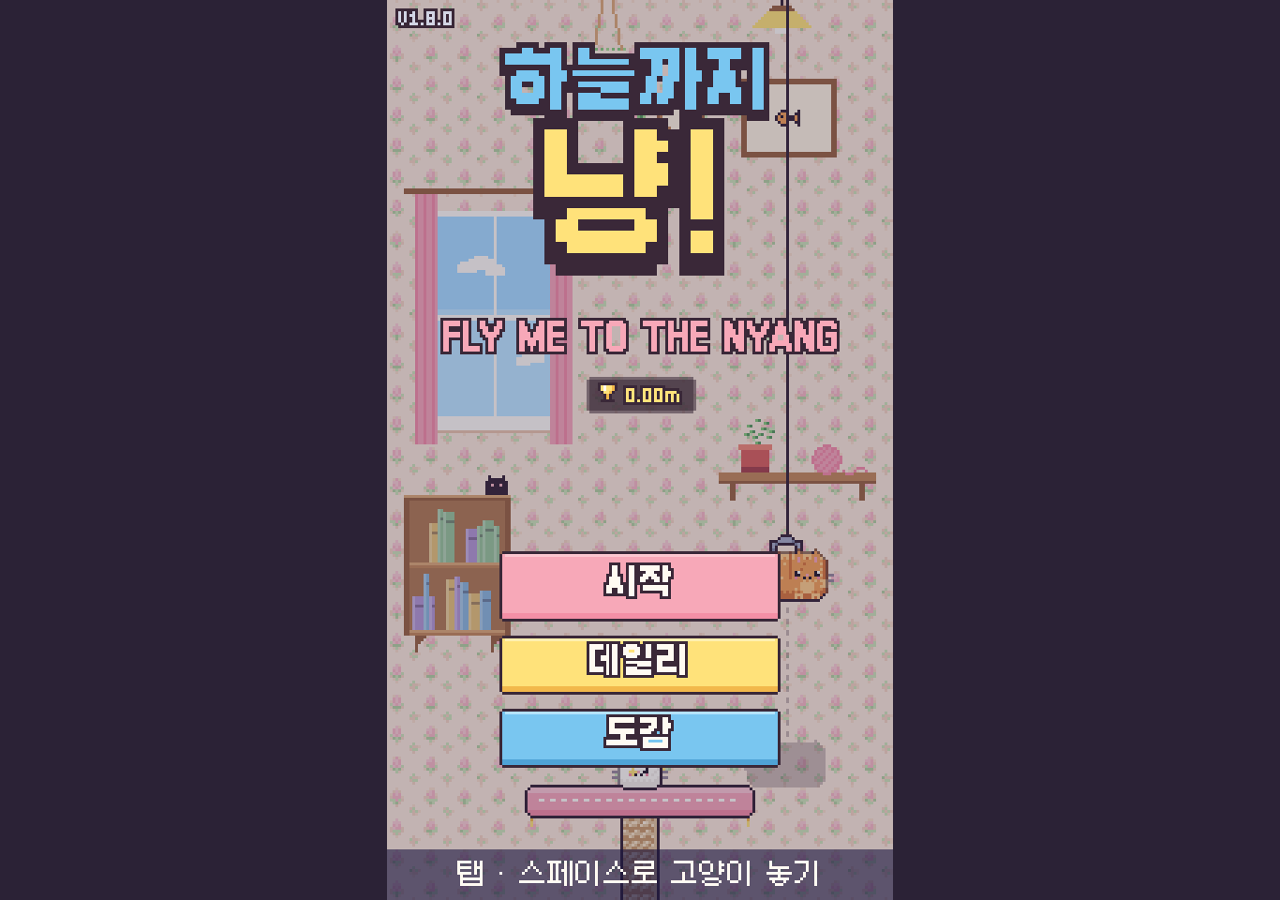
<file: index.html>
<!doctype html>
<html lang="ko">
<head>
  <meta charset="utf-8">
  <meta name="viewport" content="width=device-width, initial-scale=1, maximum-scale=1, user-scalable=no">
  <meta name="theme-color" content="#2b2236">
  <title>하늘까지 냥 · Fly Me to the Nyang</title>
  <link rel="icon" type="image/png" sizes="32x32" href="icons/favicon-32.png">
  <link rel="icon" type="image/png" sizes="192x192" href="icons/icon-192.png">
  <link rel="apple-touch-icon" href="icons/apple-touch-icon.png">
  <link rel="manifest" href="manifest.webmanifest">
  <meta name="apple-mobile-web-app-title" content="하늘까지 냥">
  <link rel="stylesheet" href="css/style.css?v=1.8.0">
</head>
<body>
  <canvas id="game" width="180" height="320"></canvas>
  <script src="vendor/matter.min.js?v=1.8.0"></script>
  <script type="module" src="js/main.js?v=1.8.0"></script>
</body>
</html>
</file>
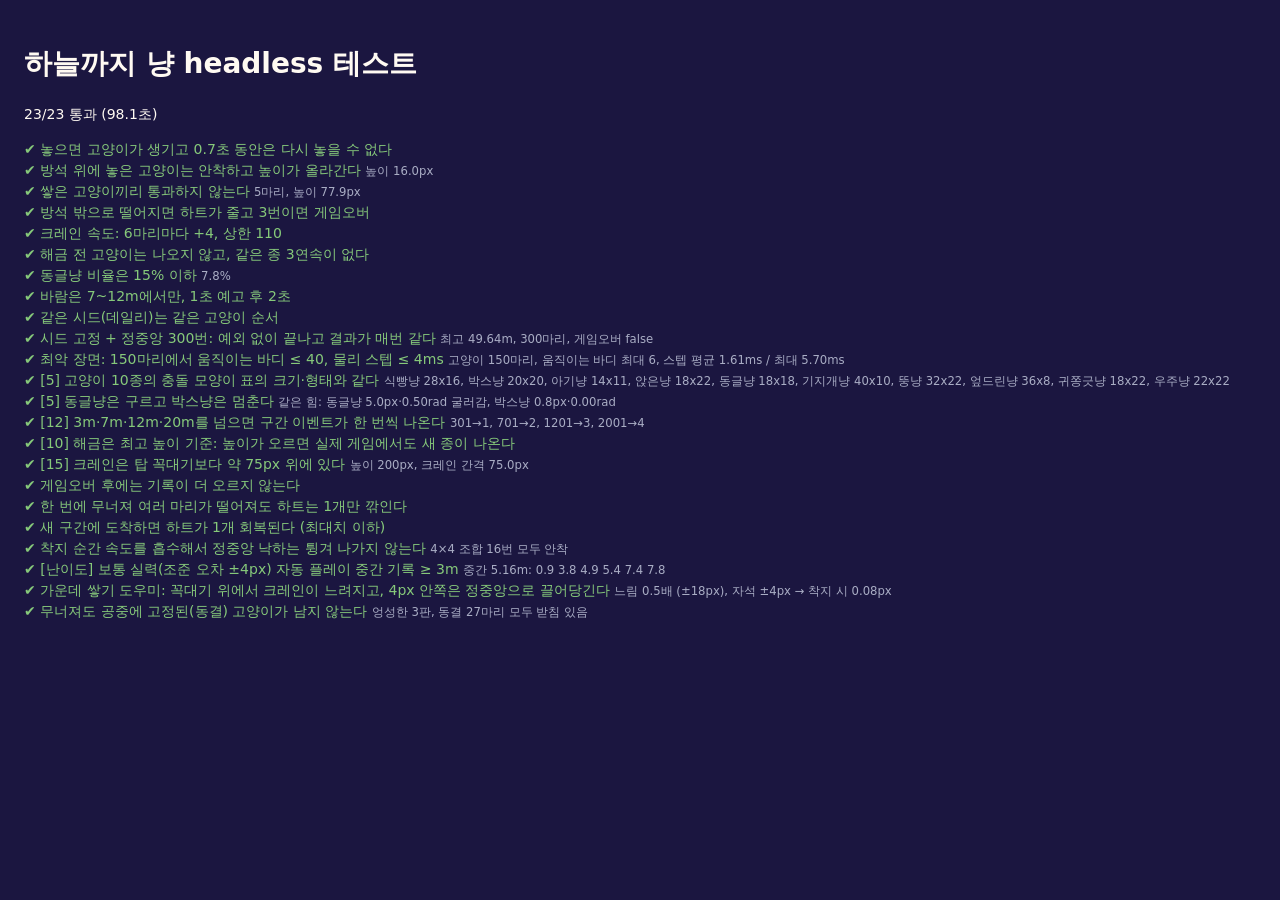
<file: tests/index.html>
<!doctype html>
<html lang="ko">
<head>
  <meta charset="utf-8">
  <title>하늘까지 냥 테스트</title>
  <link rel="icon" href="data:,">
  <style>
    body { font: 14px/1.5 system-ui, sans-serif; background: #1b1640; color: #fffaf2; padding: 16px; }
    .ok { color: #86c97a; } .fail { color: #f48fa6; } small { color: #a9adc4; }
  </style>
</head>
<body>
  <h1>하늘까지 냥 headless 테스트</h1>
  <div id="out">실행 중…</div>
  <script src="../vendor/matter.min.js"></script>
  <script type="module">
    const out = document.getElementById('out');
    const t0 = performance.now();
    const { results } = await import('./sim.test.mjs');
    const pass = results.filter(r => r.ok).length;
    out.innerHTML = `<p id="summary">${pass}/${results.length} 통과 (${((performance.now() - t0) / 1000).toFixed(1)}초)</p>` +
      results.map(r => `<div class="${r.ok ? 'ok' : 'fail'}">${r.ok ? '✔' : '✘'} ${r.name} <small>${r.detail}</small></div>`).join('');
    window.__results = results;
  </script>
</body>
</html>
</file>
<file: css/style.css>
html, body {
  margin: 0;
  height: 100%;
  overflow: hidden;
  background: #2b2236;
  overscroll-behavior: none;
}
body {
  display: flex;
  align-items: center;
  justify-content: center;
  -webkit-user-select: none;
  user-select: none;
  -webkit-tap-highlight-color: transparent;
}
#game {
  display: block;
  image-rendering: pixelated;
  image-rendering: crisp-edges;
  touch-action: none;
  cursor: pointer;
}
</file>
